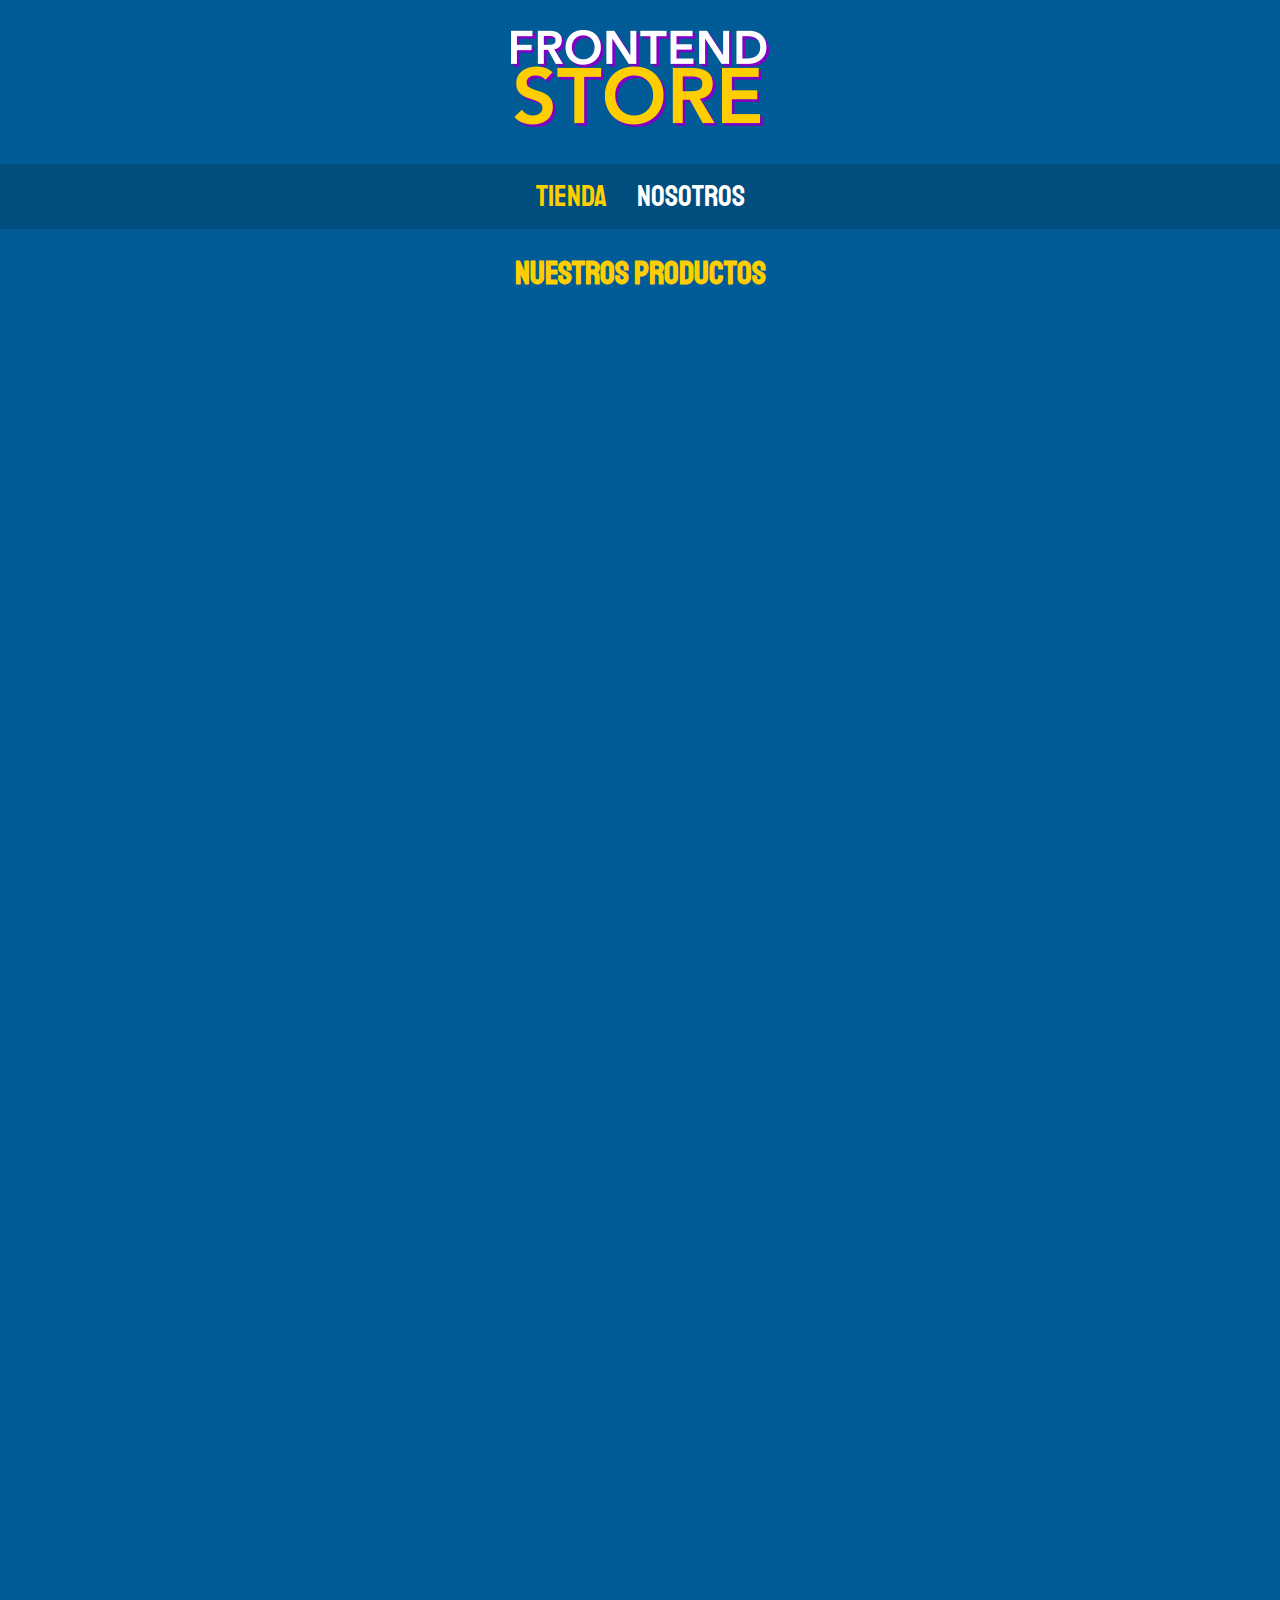
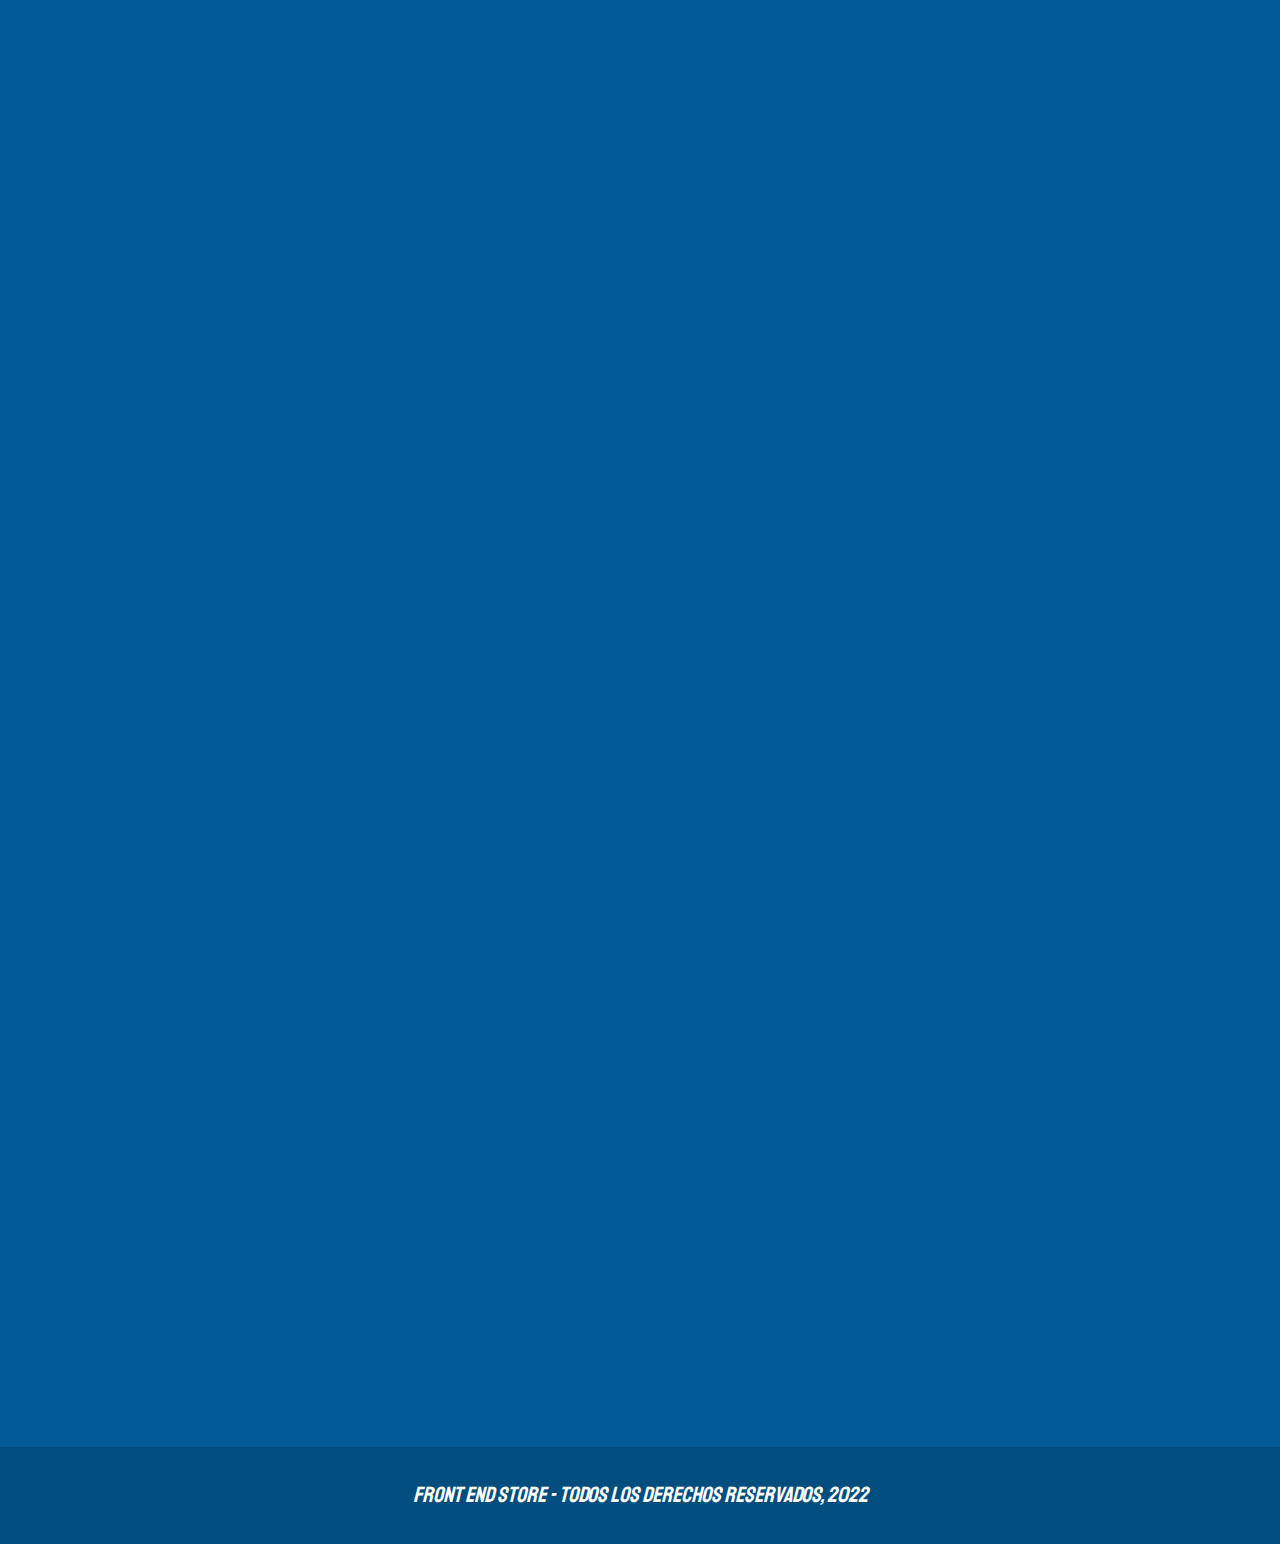
<file: index.html>
<!DOCTYPE html>
<html lang="en">
<head>
    <meta charset="UTF-8">
    <meta http-equiv="X-UA-Compatible" content="IE=edge">
    <meta name="viewport" content="width=device-width, initial-scale=1.0">
    <link rel="stylesheet" href="css/style.css">
    <link rel="stylesheet" href="css/normalize.css">
    <link href="https://fonts.googleapis.com/css2?family=Staatliches&display=swap" rel="stylesheet">
    <title>Front End Store</title>
</head>
<body>
    <header class="header">
        <a href="index.html">
            <img class="header__logo" src="img/logo.png" alt="logotipo">
        </a>
    </header>

    <nav class="nav">
        <a class="nav__link nav__link--active" href="index.html">Tienda</a>
        <a class="nav__link" href="nosotros.html">Nosotros</a>
    </nav>

    <main class="contenedor">
        <h1>Nuestros productos</h1>

        <div class="grid">

            <div class="product">
                <a href="producto.html">
                    <img class="product__img" src="img/1.jpg" alt="camiseta">
                    <div class="product__info">
                        <p class="product__name">VueJS</p>
                        <p class="product__price">25€</p>
                    </div>
                </a>
            </div> <!-- cierre .product -->

            <div class="product">
                <a href="producto.html">
                    <img class="product__img" src="img/2.jpg" alt="camiseta">
                    <div class="product__info">
                        <p class="product__name">AngularJS</p>
                        <p class="product__price">25€</p>
                    </div>
                </a>
            </div> <!-- cierre .product -->

            <div class="product">
                <a href="producto.html">
                    <img class="product__img" src="img/3.jpg" alt="camiseta">
                    <div class="product__info">
                        <p class="product__name">ReactJS</p>
                        <p class="product__price">25€</p>
                    </div>
                </a>
            </div> <!-- cierre .product -->

            <div class="product">
                <a href="producto.html">
                    <img class="product__img" src="img/4.jpg" alt="camiseta">
                    <div class="product__info">
                        <p class="product__name">Redux</p>
                        <p class="product__price">25€</p>
                    </div>
                </a>
            </div> <!-- cierre .product -->

            <div class="product">
                <a href="producto.html">
                    <img class="product__img" src="img/5.jpg" alt="camiseta">
                    <div class="product__info">
                        <p class="product__name">NodeJS</p>
                        <p class="product__price">25€</p>
                    </div>
                </a>
            </div> <!-- cierre .product -->

            <div class="product">
                <a href="producto.html">
                    <img class="product__img" src="img/6.jpg" alt="camiseta">
                    <div class="product__info">
                        <p class="product__name">Sass</p>
                        <p class="product__price">25€</p>
                    </div>
                </a>
            </div> <!-- cierre .product -->

            <div class="product">
                <a href="producto.html">
                    <img class="product__img" src="img/7.jpg" alt="camiseta">
                    <div class="product__info">
                        <p class="product__name">HTML5</p>
                        <p class="product__price">25€</p>
                    </div>
                </a>
            </div> <!-- cierre .product -->

            <div class="product">
                <a href="producto.html">
                    <img class="product__img" src="img/8.jpg" alt="camiseta">
                    <div class="product__info">
                        <p class="product__name">Github</p>
                        <p class="product__price">25€</p>
                    </div>
                </a>
            </div> <!-- cierre .product -->

            <div class="product">
                <a href="producto.html">
                    <img class="product__img" src="img/9.jpg" alt="camiseta">
                    <div class="product__info">
                        <p class="product__name">BulmaCSS</p>
                        <p class="product__price">25€</p>
                    </div>
                </a>
            </div> <!-- cierre .product -->

            <div class="product">
                <a href="producto.html">
                    <img class="product__img" src="img/10.jpg" alt="camiseta">
                    <div class="product__info">
                        <p class="product__name">TypeScript</p>
                        <p class="product__price">25€</p>
                    </div>
                </a>
            </div> <!-- cierre .product -->

            <div class="product">
                <a href="producto.html">
                    <img class="product__img" src="img/11.jpg" alt="camiseta">
                    <div class="product__info">
                        <p class="product__name">Drupal</p>
                        <p class="product__price">25€</p>
                    </div>
                </a>
            </div> <!-- cierre .product -->

            <div class="product">
                <a href="producto.html">
                    <img class="product__img" src="img/12.jpg" alt="camiseta">
                    <div class="product__info">
                        <p class="product__name">JavaScript</p>
                        <p class="product__price">25€</p>
                    </div>
                </a>
            </div> <!-- cierre .product -->

            <div class="product">
                <a href="producto.html">
                    <img class="product__img" src="img/13.jpg" alt="camiseta">
                    <div class="product__info">
                        <p class="product__name">GraphQL</p>
                        <p class="product__price">25€</p>
                    </div>
                </a>
            </div> <!-- cierre .product -->

            <div class="product">
                <a href="producto.html">
                    <img class="product__img" src="img/14.jpg" alt="camiseta">
                    <div class="product__info">
                        <p class="product__name">Wordpress</p>
                        <p class="product__price">25€</p>
                    </div>
                </a>
            </div> <!-- cierre .product -->

            <div class="image image--shirts"></div>
            <div class="image image--node"></div>

        </div>

    </main>

    <footer class="footer">
        <p class="footer__text">Front End Store - Todos los derechos reservados, 2022</p>
    </footer>

</body>
</html>
</file>
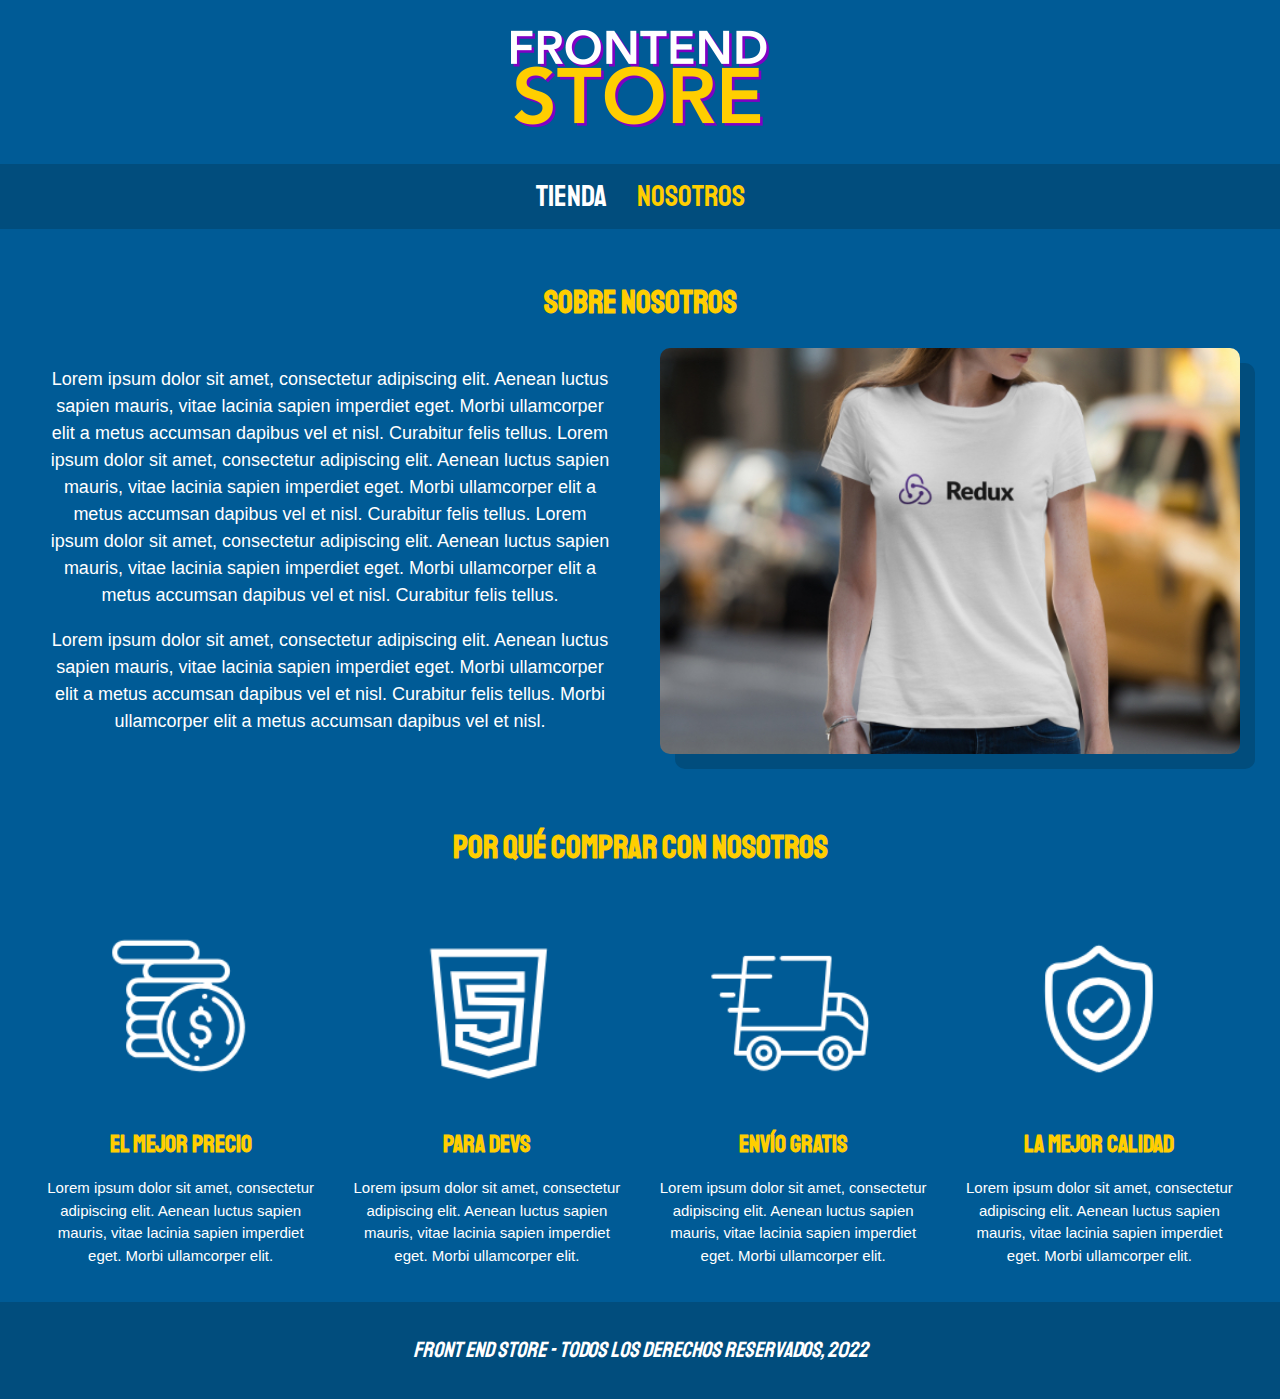
<file: nosotros.html>
<!DOCTYPE html>
<html lang="en">
<head>
    <meta charset="UTF-8">
    <meta http-equiv="X-UA-Compatible" content="IE=edge">
    <meta name="viewport" content="width=device-width, initial-scale=1.0">
    <link rel="stylesheet" href="css/style.css">
    <link rel="stylesheet" href="css/normalize.css">
    <link href="https://fonts.googleapis.com/css2?family=Staatliches&display=swap" rel="stylesheet">
    <title>Front End Store</title>
</head>
<body>
    <header class="header">
        <a href="index.html">
            <img class="header__logo" src="img/logo.png" alt="logotipo">
        </a>
    </header>

    <nav class="nav">
        <a class="nav__link" href="index.html">Tienda</a>
        <a class="nav__link nav__link--active" href="nosotros.html">Nosotros</a>
    </nav>

    <main class="contenedor">
        <h1 class="titulo">Sobre Nosotros</h1>

        <div class="nosotros">
            <div class="nosotros__contenido">
                <p>
                    Lorem ipsum dolor sit amet, consectetur adipiscing elit. Aenean luctus sapien mauris, vitae lacinia sapien imperdiet eget. Morbi ullamcorper elit a metus accumsan dapibus vel et nisl. Curabitur felis tellus. 
                    Lorem ipsum dolor sit amet, consectetur adipiscing elit. Aenean luctus sapien mauris, vitae lacinia sapien imperdiet eget. Morbi ullamcorper elit a metus accumsan dapibus vel et nisl. Curabitur felis tellus.
                    Lorem ipsum dolor sit amet, consectetur adipiscing elit. Aenean luctus sapien mauris, vitae lacinia sapien imperdiet eget. Morbi ullamcorper elit a metus accumsan dapibus vel et nisl. Curabitur felis tellus.
                </p>
                <p>
                    Lorem ipsum dolor sit amet, consectetur adipiscing elit. Aenean luctus sapien mauris, vitae lacinia sapien imperdiet eget. Morbi ullamcorper elit a metus accumsan dapibus vel et nisl. Curabitur felis tellus.
                    Morbi ullamcorper elit a metus accumsan dapibus vel et nisl.
                </p>
            </div>
            <img class="nosotros__img" src="img/nosotros.jpg" alt="sobre nosotros">
        </div>
    
    </main>

    <section class="contenedor">
        <h2 class="titulo">Por qué comprar con nosotros</h2>

        <div class="bloques">
            <div class="bloque">
                <img class="bloque__img" src="img/icono_1.png" alt="icono precio">
                <h3 class="bloque__titulo">El mejor precio</h3>
                <p class="bloque__p">Lorem ipsum dolor sit amet, consectetur adipiscing elit. Aenean luctus sapien mauris, vitae lacinia sapien imperdiet eget. Morbi ullamcorper elit.</p>
            </div> <!-- cierre .bloque -->

            <div class="bloque">
                <img class="bloque__img" src="img/icono_2.png" alt="icono html">
                <h3 class="bloque__titulo">Para devs</h3>
                <p class="bloque__p">Lorem ipsum dolor sit amet, consectetur adipiscing elit. Aenean luctus sapien mauris, vitae lacinia sapien imperdiet eget. Morbi ullamcorper elit.</p>
            </div> <!-- cierre .bloque -->

            <div class="bloque">
                <img class="bloque__img" src="img/icono_3.png" alt="icono envio">
                <h3 class="bloque__titulo">Envío gratis</h3>
                <p class="bloque__p">Lorem ipsum dolor sit amet, consectetur adipiscing elit. Aenean luctus sapien mauris, vitae lacinia sapien imperdiet eget. Morbi ullamcorper elit.</p>
            </div> <!-- cierre .bloque -->

            <div class="bloque">
                <img class="bloque__img" src="img/icono_4.png" alt="icono seguridad">
                <h3 class="bloque__titulo">La mejor calidad</h3>
                <p class="bloque__p">Lorem ipsum dolor sit amet, consectetur adipiscing elit. Aenean luctus sapien mauris, vitae lacinia sapien imperdiet eget. Morbi ullamcorper elit.</p>
            </div> <!-- cierre .bloque -->

            </div> <!-- cierre .bloques-->
        </div>

    </section>
    
    <footer class="footer">
        <p class="footer__text">Front End Store - Todos los derechos reservados, 2022</p>
    </footer>

</body>
</html>
</file>
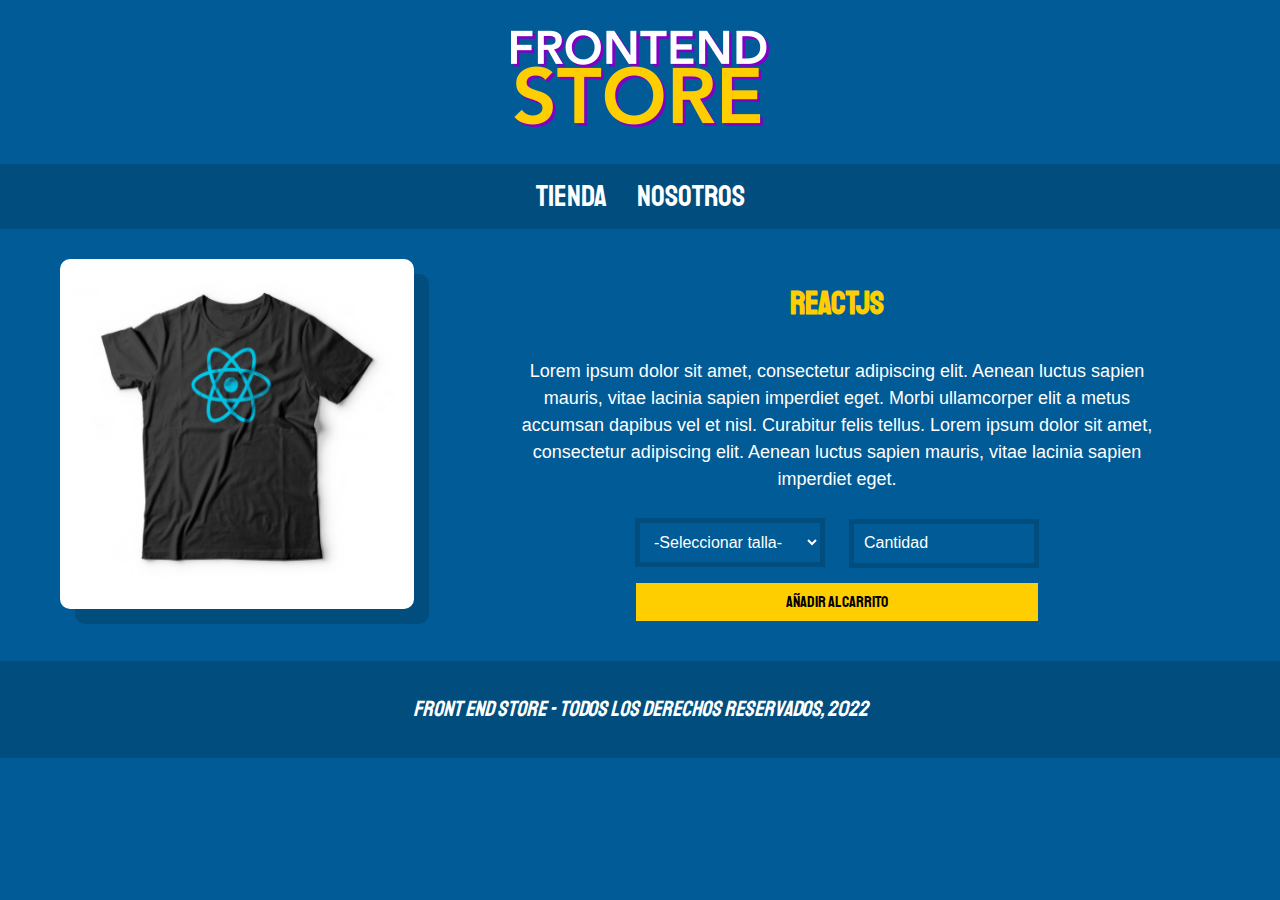
<file: producto.html>
<!DOCTYPE html>
<html lang="en">
<head>
    <meta charset="UTF-8">
    <meta http-equiv="X-UA-Compatible" content="IE=edge">
    <meta name="viewport" content="width=device-width, initial-scale=1.0">
    <link rel="stylesheet" href="css/style.css">
    <link rel="stylesheet" href="css/normalize.css">
    <link href="https://fonts.googleapis.com/css2?family=Staatliches&display=swap" rel="stylesheet">
    
    <style>
        @media (min-width: 1140px) {
            html {
                overflow-y: hidden;
            }
        }
    </style>
    
    <title>Front End Store</title>
</head>
<body>
    <header class="header">
        <a href="index.html">
            <img class="header__logo" src="img/logo.png" alt="logotipo">
        </a>
    </header>

    <nav class="nav">
        <a class="nav__link" href="index.html">Tienda</a>
        <a class="nav__link" href="nosotros.html">Nosotros</a>
    </nav>

    <main class="contenedor">
        
        <div class="flex">
            
            <img class="flex__img" src="img/3.jpg" alt="camiseta">
            
            <div class="flex__contenido">
            
                <h1 class="flex__titulo">ReactJS</h1>
            
                <p>
                    Lorem ipsum dolor sit amet, consectetur adipiscing elit.
                    Aenean luctus sapien mauris, vitae lacinia sapien imperdiet
                    eget. Morbi ullamcorper elit a metus accumsan dapibus vel et
                    nisl. Curabitur felis tellus. Lorem ipsum dolor sit amet,
                    consectetur adipiscing elit. Aenean luctus sapien mauris,
                    vitae lacinia sapien imperdiet eget.
                </p>
                
                <form class="formulario">

                    <select class="formulario__select">
                        <option disabled selected>-Seleccionar talla-</option>
                        <option>Pequeña</option>
                        <option>Mediana</option>
                        <option>Grande</option>
                    </select>

                    <input class="formulario__cantidad" type="number" min="1" placeholder="Cantidad">
                    <!--<input class="formulario__enviar" type="submit" value="Añadir al carrito">-->
                    
                    <button class="formulario__boton" type="submit">Añadir al carrito</button>

                </form>
            </div> <!-- cierre .flex__contenido -->
        </div> <!-- cierre .flex -->
    </main>

    <footer class="footer">
        <p class="footer__text">Front End Store - Todos los derechos reservados, 2022</p>
    </footer>

</body>
</html>
</file>
<file: css/style.css>
:root {
    --primario: #005b96;
    --primarioOscuro: #014d7d;
    --secundario: #FFCE00;
    --secundarioOscuro: rgb(233, 187, 2);
    --blanco: #fff;
    --negro: #000;

    --fuentePrincipal: 'Staatliches', cursive;
}

html {
    box-sizing: border-box;
    font-size: 62.5%;
}

*, *:after, *:before {
    box-sizing: inherit;
}

/* Globales */
body {
    background-color: var(--primario);
    font-size: 1.6rem;
    line-height: 1.5;
}

p {
    font-size: 1.8rem;
    font-family: Arial, Helvetica, sans-serif;
    color: var(--blanco);
}

a {
    text-decoration: none;
}

img {
    max-width: 100%;
}

.contenedor {
    max-width: 120rem;
    margin: 0 auto;
}

h1, h2, h3 {
    text-align: center;
    color: var(--secundario);
    font-family: var(--fuentePrincipal);
}

h1 { font-size: 4rem; }
h2 { font-size: 3.2rem; }
h3 { font-size: 2.4rem; }

/* Header */
.header {
    display: flex;
    justify-content: center;
}

.header__logo {
    margin: 3rem;
}

.nav {
    background-color: var(--primarioOscuro);
    padding: 1rem;
    display: flex;
    justify-content: center;
    /* gap: 3rem; Forma nueva, Safari no tiene support*/
}

.nav__link {
    font-family: var(--fuentePrincipal);
    font-size: 3rem;
    color: var(--blanco);
    margin-right: 3rem;

    transition: .3s;
}

.nav__link:last-of-type {
    margin-right: 0;
}

.nav__link:hover,
.nav__link--active {
    transition: .3s;
    color: var(--secundario);
}

/* Footer */
.footer {
    background-color: var(--primarioOscuro);
    padding: 1rem 0;
    margin-top: 2rem;
}

.footer__text {
    font-family: var(--fuentePrincipal);
    font-size: 2.2rem;
    text-align: center;
    font-style: italic;
}

/* Productos */
.grid {
    display: grid;
    grid-template-columns: 100%;
    gap: 3.5rem;
    margin: 0 auto;
    width: 70%;
}

@media (min-width: 480px) {
    .grid {
        grid-template-columns: repeat(2, 1fr);
        width: 90%;
    }
}

@media (min-width: 1140px) {
    .grid {
        grid-template-columns: repeat(3, 1fr);
    }
}

.product {
    background-color: var(--primarioOscuro);
    text-align: center;
    border-radius: .5rem;
    padding: 1rem;

    opacity: 0;
    transform: scale(1.1)
        translateX(4rem);
    transition: 1s;
}
.product--show {
    transform: scale(1)
        translateX(0);
    opacity: 1;
}

.product:hover {
    transition: .5s;
    transform: scale(1.02);
    -webkit-box-shadow: 0px 8px 25px 0px rgba(0,0,0,0.75);
    -moz-box-shadow: 0px 8px 25px 0px rgba(0,0,0,0.75);
    box-shadow: 0px 8px 25px 0px rgba(0,0,0,0.75);
}

.product__name {
    font-family: var(--fuentePrincipal);
    font-size: 3.5rem;
    margin: 0;
}

.product__price {
    font-family: var(--fuentePrincipal);
    font-size: 2.5rem;
    color: var(--secundario);
    margin: 0;
}

.product__img {
    border-radius: .5rem;
}

/* Imágenes del grid */
.image {
    min-height: 30rem;
    background-position: center;
    border-radius: 1rem;
    size: auto;
    display: none;
    box-shadow: 15px 15px 0px 0px rgba(1,77,125,1);

    opacity: 0;
    transition: 1s;
}
.image--show {
    opacity: 1;
}

.image--shirts {
    background-image: url(../img/grafico1.jpg);
    background-repeat: no-repeat;
    background-size: cover;
}

.image--node {
    background-image: url(../img/grafico2.jpg);
    background-repeat: no-repeat;
    background-size: cover;
}

@media (min-width: 480px) {
    .image--shirts,
    .image--node {
        grid-column: 1 / 3;
        display: block;
    }

    .image--node {
        grid-row: 7 / 8;
    }
    
    .image--shirts {
        grid-row: 3 / 4;
    }
}

@media (min-width: 1140px) {
    .image--node {
        grid-row: 5 / 6;
        grid-column: 2 / 4;
    }

    .image--shirts {
        grid-row: 2 / 3;
    }
}

/* Nosotros */
.nosotros {
    display: grid;
    grid-template-rows: auto auto;
}

.nosotros__contenido {
    text-align: center;
    margin: 0 1rem;
}

.nosotros__img {
    grid-row: 1 / 2;
    width: 100%;
    margin: 0 auto 2rem auto;
}

@media (min-width: 480px) {
    .nosotros__img {
        width: 70%;
        box-shadow: 15px 15px 0px 0px rgb(1,77,125);
        border-radius: 1rem;
    }
}

@media (min-width: 1140px) {
    .nosotros {
        grid-template-columns: 1fr 1fr;
        column-gap: 4rem;
    }

    .nosotros__img {
        width: 100%;
        grid-column: 2 / 3;
    }
}

/* Bloques comprar */
.bloques {
    display: grid;
    grid-template-columns: repeat(2, 1fr);
    gap: 2.5rem;
}

@media (min-width: 768px) {
    .bloques {
        grid-template-columns: repeat(4, 1fr);
    }
}

.bloque {
    text-align: center;
}

.bloque__titulo {
    margin: 0;
}

.bloque__img {
    width: 100%;
}

.bloque__p {
    font-size: 1.5rem;
}

.titulo {
    margin-top: 5rem;
}

/* Página de producto */
.flex {
    display: flex;
    margin-top: 3rem;
    text-align: center;
}

.flex__img {
    margin: 0 2rem 2rem 2rem;
    max-width: 40rem;
    max-height: 35rem;
    border-radius: 1rem;
    box-shadow: 15px 15px 0px 0px rgb(1,77,125);
}

@media (max-width: 768px) {
    .flex {
        flex-direction: column;
    }
    .flex__img{
        margin: 0 auto 2rem auto;
    }
}

@media (max-width: 480px) {
    .flex__img {
        width: 80%;
    }
}


.flex__contenido p {
    margin: 3rem 10%;
}

@media (max-width: 480px) {
    .formulario {
        display: flex;
        flex-direction: column;
        flex-wrap: wrap;
    }
}

.formulario__select {
    margin-right: 3rem;
}

.formulario__select,
.formulario__cantidad {
    font-family: Arial, Helvetica, sans-serif;
    color: var(--blanco);
    padding: 1rem;
    border: none;
    box-shadow: 0px 0px 0px 5px var(--primarioOscuro);
    background-color: var(--primario);
    width: 18rem;
}

@media (max-width: 480px) {
    .formulario__select,
    .formulario__cantidad {
        margin: 1rem auto;
    }
}


.formulario__select:focus,
.formulario__cantidad:focus {
    outline: none;
}

.formulario__select option {
    background-color: var(--blanco);
    color: var(--negro);
}

.formulario__cantidad::placeholder {
    color: var(--blanco);
}

.formulario__boton {
    display: block;
    font-family: var(--fuentePrincipal);
    margin-top: 2rem;
    padding: 1rem 10rem;
    background-color: var(--secundario);
    border: none;
}

@media (min-width: 480px) {
    .formulario__boton {
        margin: 2rem auto;
        padding: 1rem 15rem;
    }
}
</file>
